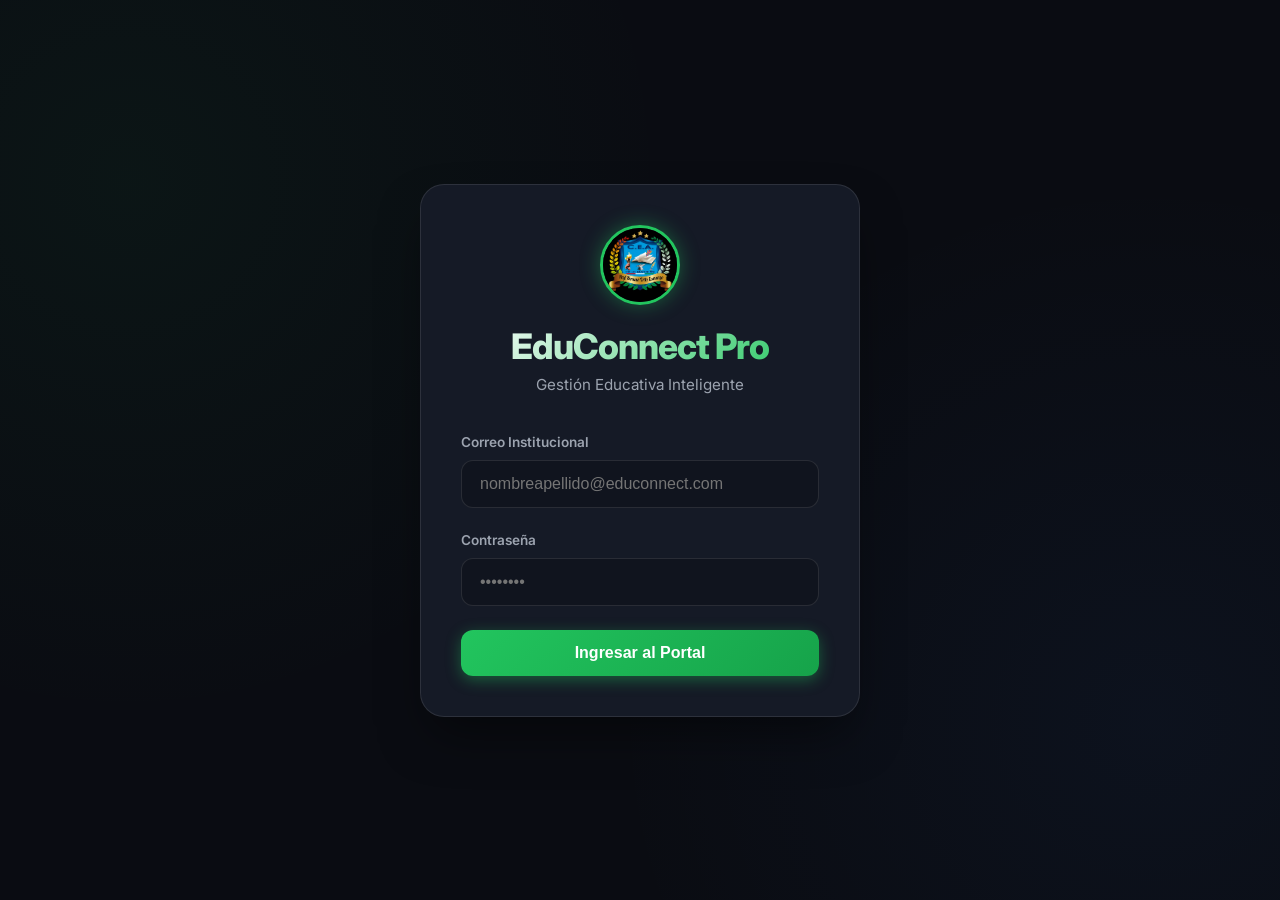
<file: index.html>
<!DOCTYPE html>
<html lang="es">

<head>
  <meta charset="UTF-8">
  <meta name="viewport" content="width=device-width, initial-scale=1.0">
  <title>EduConnect Pro - Iniciar Sesión</title>
  <link href="https://fonts.googleapis.com/css2?family=Inter:wght@400;600;700;800&display=swap" rel="stylesheet">
  <style>
    :root {
      --bg: #0a0c12;
      --card: #151a26;
      --accent: #22c55e;
      --accent-glow: rgba(34, 197, 94, 0.4);
      --text: #f3f4f6;
      --text-muted: #9ca3af;
      --border: rgba(255, 255, 255, 0.1);
    }

    * {
      margin: 0;
      padding: 0;
      box-sizing: border-box;
    }

    body {
      font-family: 'Inter', sans-serif;
      background: var(--bg);
      color: var(--text);
      min-height: 100vh;
      display: flex;
      align-items: center;
      justify-content: center;
      background-image:
        radial-gradient(circle at 10% 20%, rgba(34, 197, 94, 0.05), transparent 40%),
        radial-gradient(circle at 90% 80%, rgba(59, 130, 246, 0.05), transparent 40%);
    }

    .login-card {
      width: 100%;
      max-width: 440px;
      padding: 40px;
      background: var(--card);
      border: 1px solid var(--border);
      border-radius: 24px;
      box-shadow: 0 25px 50px -12px rgba(0, 0, 0, 0.5);
      backdrop-filter: blur(10px);
    }

    .header {
      text-align: center;
      margin-bottom: 40px;
    }

    .header h1 {
      font-size: 2.2rem;
      font-weight: 800;
      letter-spacing: -1px;
      background: linear-gradient(135deg, #fff, var(--accent));
      -webkit-background-clip: text;
      -webkit-text-fill-color: transparent;
    }

    .header p {
      color: var(--text-muted);
      font-size: 0.95rem;
      margin-top: 8px;
    }

    .form-group {
      margin-bottom: 24px;
    }

    label {
      font-size: 0.85rem;
      font-weight: 600;
      color: var(--text-muted);
      margin-bottom: 10px;
      display: block;
    }

    input {
      width: 100%;
      padding: 14px 18px;
      background: rgba(0, 0, 0, 0.2);
      border: 1px solid var(--border);
      border-radius: 12px;
      color: #fff;
      font-size: 1rem;
      transition: all 0.2s;
    }

    input:focus {
      outline: none;
      border-color: var(--accent);
      box-shadow: 0 0 0 4px var(--accent-glow);
    }

    .btn {
      width: 100%;
      padding: 14px;
      background: linear-gradient(135deg, var(--accent), #16a34a);
      border: none;
      border-radius: 12px;
      color: #fff;
      font-weight: 700;
      font-size: 1rem;
      cursor: pointer;
      transition: all 0.3s ease;
      box-shadow: 0 4px 15px var(--accent-glow);
    }

    .btn:hover {
      transform: translateY(-2px);
      box-shadow: 0 8px 25px var(--accent-glow);
    }

    .error-toast {
      background: rgba(239, 68, 68, 0.1);
      border: 1px solid rgba(239, 68, 68, 0.2);
      color: #ef4444;
      padding: 12px;
      border-radius: 10px;
      font-size: 0.85rem;
      text-align: center;
      margin-bottom: 20px;
      display: none;
    }
  </style>
</head>

<body>
  <div class="login-card">
    <div class="header">
      <img src="cea_logo.png" alt="Logo CEA"
        style="width: 80px; height: 80px; border-radius: 50%; object-fit: cover; border: 3px solid var(--accent); box-shadow: 0 0 20px var(--accent-glow); margin-bottom: 16px;">
      <h1>EduConnect Pro</h1>
      <p>Gestión Educativa Inteligente</p>
    </div>
    <div id="errorBox" class="error-toast"></div>
    <div class="form-group">
      <label>Correo Institucional</label>
      <input type="text" id="username" placeholder="nombreapellido@educonnect.com">
    </div>
    <div class="form-group">
      <label>Contraseña</label>
      <input type="password" id="password" placeholder="••••••••" onkeydown="if(event.key==='Enter')login()">
    </div>
    <button id="loginBtn" class="btn" onclick="login()">Ingresar al Portal</button>
  </div>
  <script>
    const API = 'https://educonnect-backend-1.onrender.com';
    async function login() {
      const username = document.getElementById('username').value.trim();
      const password = document.getElementById('password').value;
      const btn = document.getElementById('loginBtn');
      const err = document.getElementById('errorBox');
      if (!username || !password) {
        err.textContent = 'Ingrese sus credenciales';
        err.style.display = 'block';
        return;
      }
      btn.textContent = 'Verificando...';
      btn.disabled = true;
      err.style.display = 'none';
      try {
        const res = await fetch(`${API}/api/login`, {
          method: 'POST',
          headers: { 'Content-Type': 'application/json' },
          body: JSON.stringify({ username, password })
        });
        const data = await res.json();
        if (res.ok && data.token) {
          localStorage.setItem('token', data.token);
          localStorage.setItem('user', JSON.stringify(data.user));
          const pages = { director: 'director.html', secretaria: 'secretaria.html', profesor: 'profesor.html', estudiante: 'estudiante.html' };
          window.location.href = pages[data.user.role] || 'index.html';
        } else {
          err.textContent = data.message || 'Error de acceso';
          err.style.display = 'block';
        }
      } catch (e) {
        err.textContent = 'Sin conexión con el servidor';
        err.style.display = 'block';
      }
      btn.textContent = 'Ingresar al Portal';
      btn.disabled = false;
    }
  </script>
</body>

</html>
</file>
